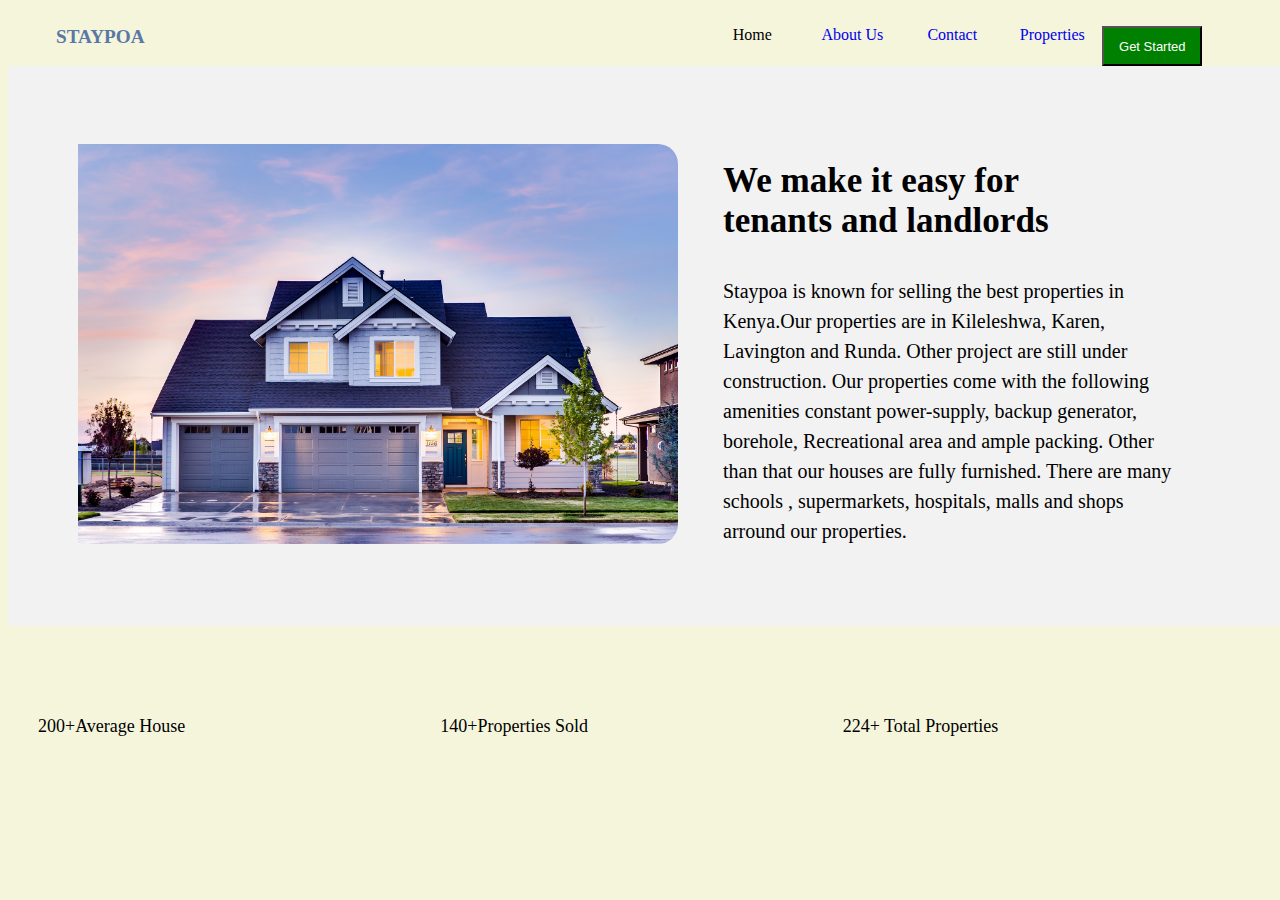
<file: about.html>
<!DOCTYPE html>
<html lang="en">
<head>
    <meta charset="UTF-8">
    <meta http-equiv="X-UA-Compatible" content="IE=edge">
    <meta name="viewport" content="width=device-width, initial-scale=1.0">
    <link rel="stylesheet" href="CSS files/index.css">
    <title>About</title>
</head>
<body>
    <header class="box-shadow">
        <div class="section logo">
          <span class="white">Stay</span><span class="green">Poa</span>
        </div>
        
        <div class="section">
          <ul>
            <li><a class="active" href="index.html">Home</a></li>
            <li><a href="about.html">About Us</a></li>
            <li><a href="contact.html">Contact</a></li>
            <li><a href="#">Properties</a></li>
           <button type="button" class="btn btn-success" >Get Started</button>
          </ul>
        </div>
      </header>
    <div class="container">
        <div class="image">
          <img src="images/house-g21b3ced05_1920.jpg">
        </div>
        
        <div class="text">
            <h3>We make it easy for<br>
                tenants and landlords</h3>  
                <p id="about">
            Staypoa is known for selling the best properties in Kenya.Our properties are in Kileleshwa,
            Karen, Lavington and Runda. Other project are still under construction. Our properties come
            with the following amenities constant power-supply, backup generator, borehole, Recreational
            area and ample packing. Other than that our houses are fully furnished. There are many schools
            , supermarkets, hospitals, malls and shops arround our properties.
                </p>
        </div>
        <div>
           
        </div>
                
        </div>
        
      </div>
      <div class="progress">
        <div id="population">
            <span>200+</span><span>Average House</span>
        </div>
        <div id="population">
            <span>140+</span><span>Properties Sold</span>
        </div>
        <div id="population">
            <span>224+<span></span> Total Properties</span>
        </div>
      </div>
   
</body>
</html>
</file>
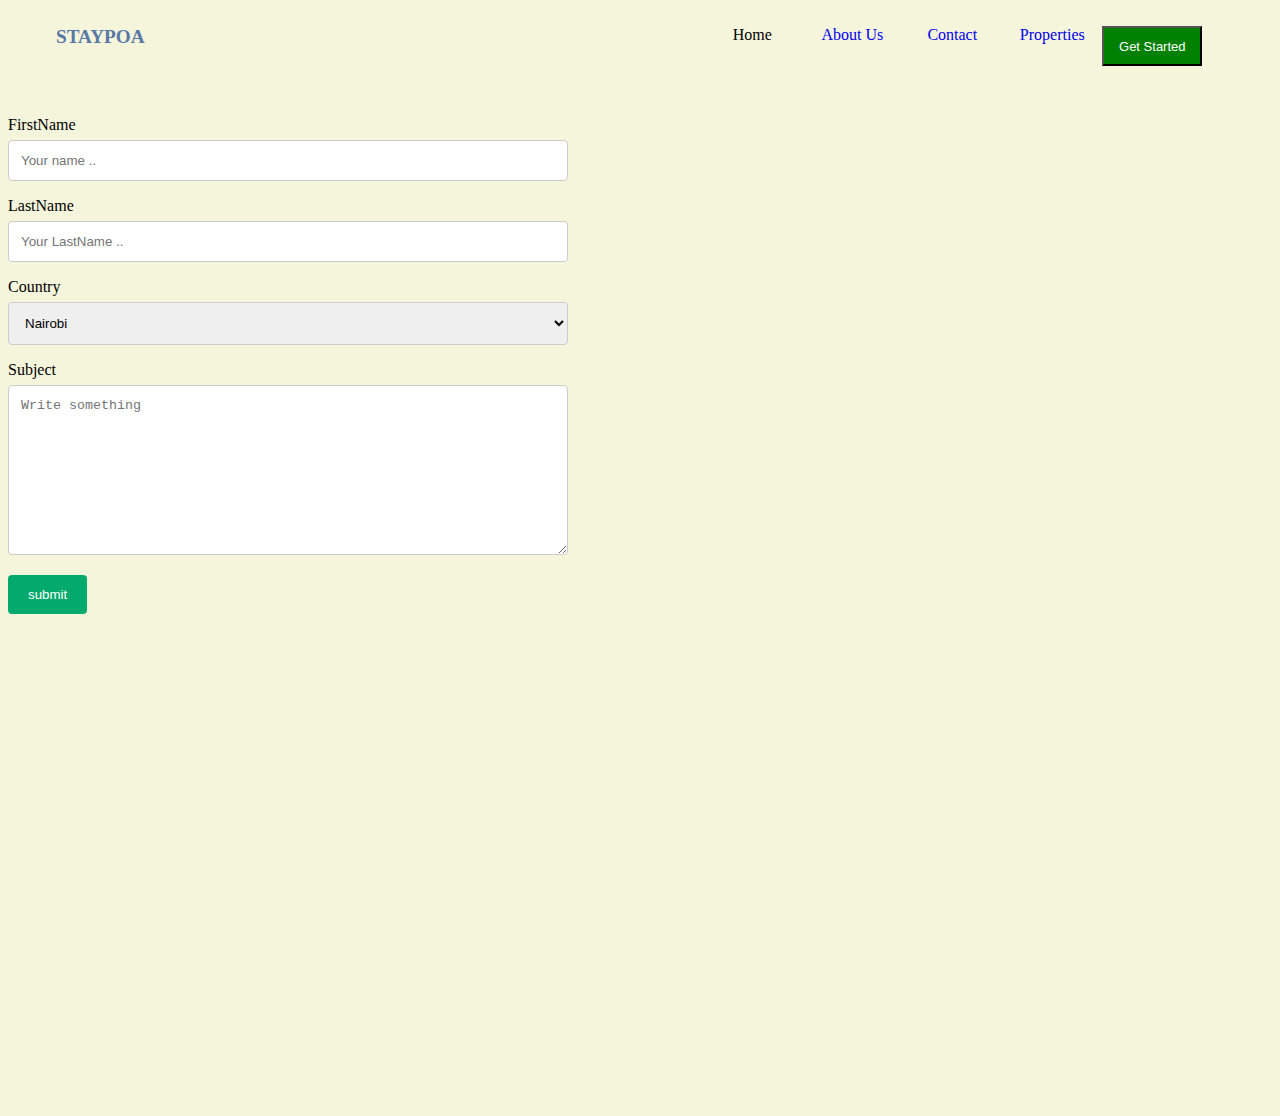
<file: contact.html>
<!DOCTYPE html>
<html lang="en">
<head>
    <meta charset="UTF-8">
    <meta http-equiv="X-UA-Compatible" content="IE=edge">
    <meta name="viewport" content="width=device-width, initial-scale=1.0">
    <link rel="stylesheet" href="CSS files/index.css">
    <title>Document</title>
</head>
<body>
    <header class="box-shadow">
        <div class="section logo">
          <span class="white">Stay</span><span class="green">Poa</span>
        </div>
        
        <div class="section">
          <ul>
            <li><a class="active" href="index.html">Home</a></li>
            <li><a href="about.html">About Us</a></li>
            <li><a href="contact.html">Contact</a></li>
            <li><a href="#">Properties</a></li>
           <button type="button" class="btn btn-success" >Get Started</button>
          </ul>
        </div>
      </header>
    <!-- Contact us -->

    <div class="row">
        <div class="contact-form">
            <form style="width: 560px;">
                <label for="Fname">FirstName</label>
                <input type="text" id="Fname" name="FirstName" placeholder="Your name ..">
    
                <label for="Lname">LastName</label>
                <input type="text" id="Lname" name="LastName" placeholder="Your LastName ..">
    
                <label for="Country">Country</label>
                <select id="country" name="country">
                    <option value="Nairobi">Nairobi</option>
                </select>
    
                <label for="Subject">Subject</label>
                <textarea id="Subject" name="Subject" placeholder="Write something" style="height:170px"></textarea>
    
                <input type="submit" value="submit">
            </form>
        </div>
        </div>
        <div class="map">
          <iframe src="https://www.google.com/maps/embed?pb=!1m18!1m12!1m3!1d3988.851830374481!2d36.79978901513619!3d-1.2611551359559243!2m3!1f0!2f0!3f0!3m2!1i1024!2i768!4f13.1!3m3!1m2!1s0x182f176b69033ae5%3A0x527c0b54641e212!2sSarit%20Centre%2C%20Karuna%20Rd%2C%20Nairobi!5e0!3m2!1sen!2ske!4v1678691556092!5m2!1sen!2ske" width="1000" height="450" style="border:0;" allowfullscreen="" loading="lazy" referrerpolicy="no-referrer-when-downgrade"></iframe>
          </div>
        </div>
</body>
</html>
</file>
<file: CSS files/index.css>
body {
    font-family: 'Raleway';
    height: 100%;
    background-color: beige;
}

a {
    text-decoration: none;
}

a.active {
    color: var(--anchor-active-color);
    font-weight: var(--anchor-active-font-weight);
}

a:hover {
    color: var(--hover-color);
}

header {
    display: flex;
    background-color: var(--header-background);
    padding-top: 18px;
    justify-content: space-around;
    flex-flow: row wrap;
}

.section {
    flex-grow: 1;
}

.section.logo {
    margin-left: 2.5em;
}

.logo {
    font-size: 1.2em;
    font-weight: bold;
    text-transform: uppercase;
    color:hsl(216, 30%, 50%);
}

ul {
    list-style-type: none;
    display: flex;
    flex-flow: row nowrap;
    width: 500px;
    margin: 0;
    padding: 0;
}

ul li {
    flex-grow: 1;
    text-align: center;
    width: 70px;
}



header div:nth-child(1) {
    flex-grow: 8;
    padding-bottom: 15px;
}

header div:nth-child(1) img {
    margin-left: 25px;
}

@media all and (max-width: 800px) {
    header {
        justify-content: space-around;
    }

    .container {
        padding: 50px;
    }
}

@media only screen and (max-width:542px) {
    header div:nth-child(1) {
        margin: 0 auto;
        display: block;
        padding-bottom: 0;
    }

    header {
        flex-direction: column;
    }

    .section {
        flex-grow: 1;
        text-align: center;
    }

    .section.logo {
        margin: 0;
    }

    ul {
        background-color: #232323;
        width: 100%;
        margin-top: 15px;
    }

    ul li {
        width: 50%;
        padding: 15px;
    }
}
.hero{
    padding: 0;
    margin: 0;
    display: flex;
    flex-direction: column;
    width: 100vw;
    height: 100vh;
    max-width: 100%;
    background-repeat: no-repeat;
    position: relative;
    background-image: url("images");
    
}
#hero-text{
    z-index: 1;
    position: relative;
    display: flex;
    justify-content: center;
    align-items: center;
    width: 100%;
    height: 100vh;

}
#hero-text h1 {
    text-transform: capitalize;
    font-size: calc(2rem + 0.9vw);
    color: hsl(216, 30%, 50%);
  }
  
 
.btn{
    width: 100px;
    height: 40px;
   margin-top: 0px;
   text-align: center;
   font-size: small;
   color: white;
   background-color: green;
   padding-top: 2px;

}
 /*about */
 .container {
    display: grid;
    align-items: center; 
    grid-template-columns: 1fr 1fr 1fr;
    column-gap: 5px;
    box-shadow: gray;
    background-color: rgb(230, 222, 222);
    width: 100%;


   }
   
   img {
    padding-left: 50px;
    box-shadow: gray;
    border-radius: 20px 20px;
   
    
   width: 600px;   }
  
  .text {
    font-size: 30px;
    width: 150%;
    padding: 40px;
  }
  #about{
    width: 100%;
    height: 100%;
    font-size: 20px;
    line-height: 30px;
  }
  .progress{
    display: grid;
    display: grid;
    align-items: center; 
    grid-template-columns: 1fr 1fr 1fr;
    column-gap: 3px;
    padding-top: 90px;
    padding-left: 30px;
    padding-right: 30px;
    box-shadow: 30px;
    border-radius: 40px;
    font-size: large;

  }

  
  .footer {
    position: fixed;
    left: 0;
    bottom: 0;
    width: 100%;
    background-color: rgb(133, 124, 124);
    color: white;
    text-align: center;
 }


 /*contactform*/
 input[type=text], select, textarea {
    width: 100%; 
    padding: 12px; 
    border: 1px solid #ccc; 
    border-radius: 4px; 
    box-sizing: border-box; 
    margin-top: 6px; 
    margin-bottom: 16px; 
    resize: vertical 
  }
  
  
  input[type=submit] {
    background-color: #04AA6D;
    color: white;
    padding: 12px 20px;
    border: none;
    border-radius: 4px;
    cursor: pointer;
  }
  
  
  input[type=submit]:hover {
    background-color: #45a049;
  }
  

  .container {
    border-radius: 5px;
    background-color: #f2f2f2;
    padding: 20px;
     }
  .map{
    width: 40%;
    padding-top: 40px;
  }
  .row{
    display: grid;
    align-items: center; 
    grid-template-columns: 1fr 1fr 1fr;
    column-gap: 5px;
    padding-top: 50px;
    border-radius: 20px;
  }
</file>
